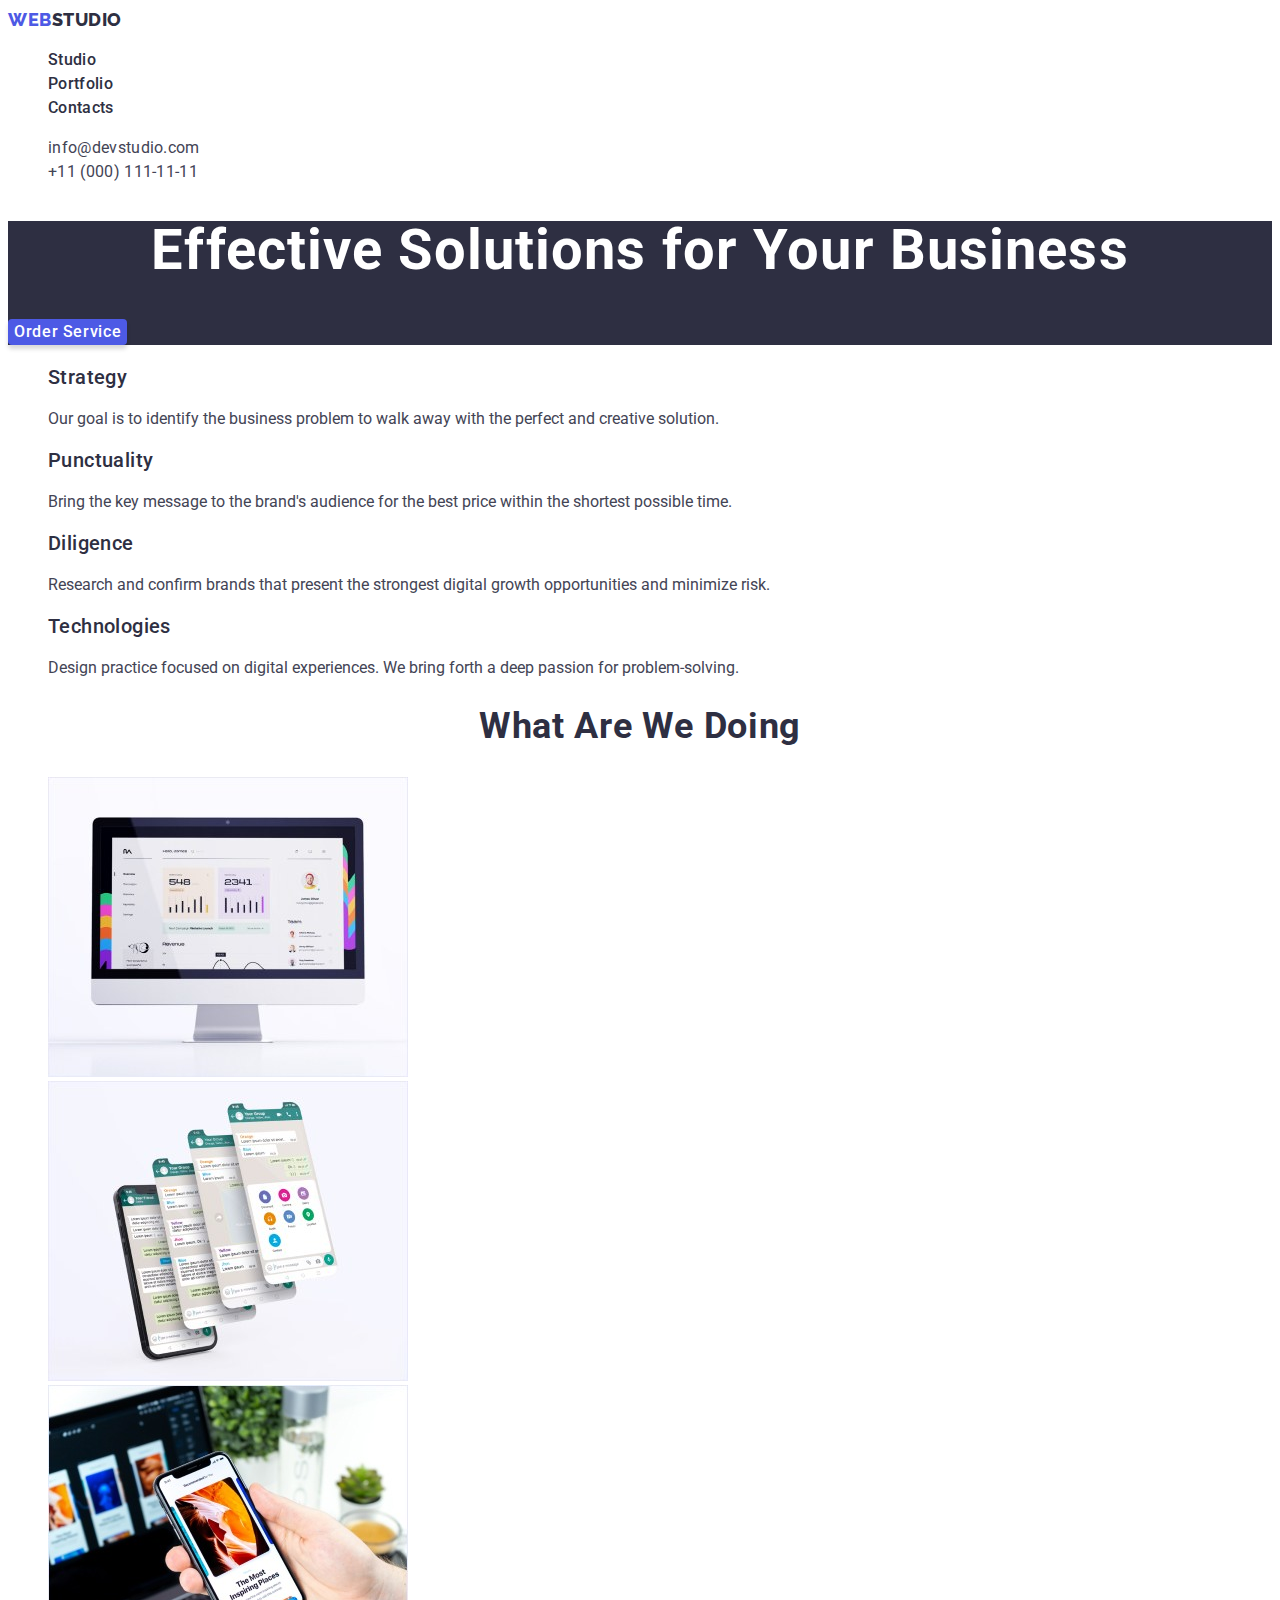
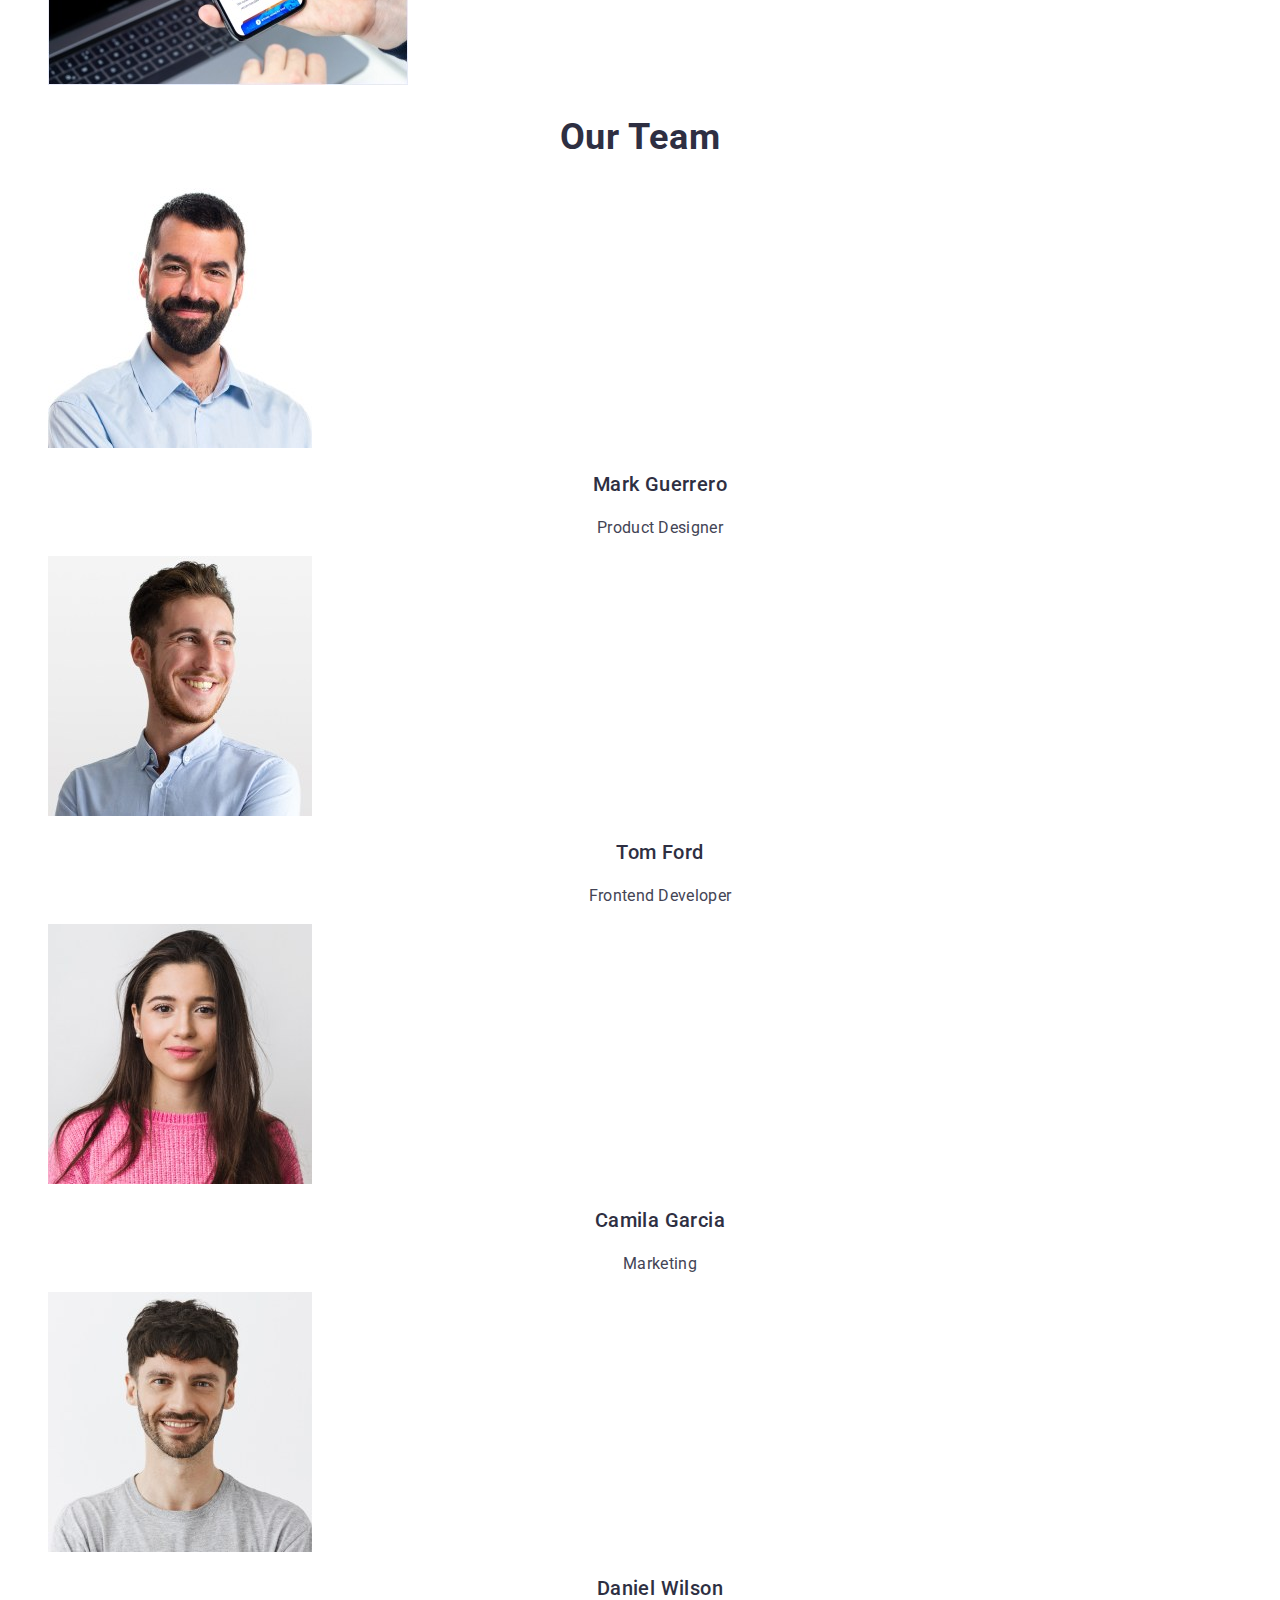
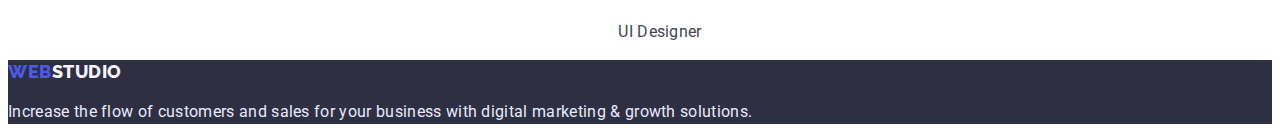
<file: index.html>
<!DOCTYPE html>
<html lang="en">
  <head>
    <meta charset="UTF-8" />
    <meta http-equiv="X-UA-Compatible" content="IE=edge" />
    <meta name="viewport" content="width=device-width, initial-scale=1.0" />
    <title>WebStudio</title>
    <link rel="preconnect" href="https://fonts.googleapis.com" />
    <link rel="preconnect" href="https://fonts.gstatic.com" crossorigin />
    <link
      href="https://fonts.googleapis.com/css2?family=Raleway:wght@800&family=Roboto:wght@400;500;700;900&display=swap"
      rel="stylesheet"
    />
    <link rel="stylesheet" href="./css/styles.css" />
  </head>
  <body>
    <header>
      <nav>
        <a class="logo" href="./index.html"
          >Web<span class="logo-header">Studio</span></a
        >
        <ul>
          <li><a class="navigation" href="./index.html">Studio</a></li>
          <li><a class="navigation" href="./portfolio.html">Portfolio</a></li>
          <li><a class="navigation" href="">Contacts</a></li>
        </ul>
      </nav>
      <address>
        <ul>
          <li>
            <a class="navigation-mail" href="mailto:info@devstudio.com"
              >info@devstudio.com</a
            >
          </li>
          <li>
            <a class="navigation-tel" href="tel:+110001111111"
              >+11 (000) 111-11-11</a
            >
          </li>
        </ul>
      </address>
    </header>
    <main>
      <section class="dark-background">
        <h1 class="main-title">Effective Solutions for Your Business</h1>
        <button class="order-service-button" type="button">
          Order Service
        </button>
      </section>
      <section>
        <h2 hidden>features</h2>
        <ul>
          <li>
            <h3 class="headlines">Strategy</h3>
            <p>
              Our goal is to identify the business problem to walk away with the
              perfect and creative solution.
            </p>
          </li>
          <li>
            <h3 class="headlines">Punctuality</h3>
            <p>
              Bring the key message to the brand's audience for the best price
              within the shortest possible time.
            </p>
          </li>
          <li>
            <h3 class="headlines">Diligence</h3>
            <p>
              Research and confirm brands that present the strongest digital
              growth opportunities and minimize risk.
            </p>
          </li>
          <li>
            <h3 class="headlines">Technologies</h3>
            <p>
              Design practice focused on digital experiences. We bring forth a
              deep passion for problem-solving.
            </p>
          </li>
        </ul>
      </section>
      <section>
        <h2 class="section-headings">What are we doing</h2>
        <ul>
          <li>
            <img src="./images/mac.jpg" alt="mac" width="360" height="300" />
          </li>
          <li>
            <img
              src="./images/messenger.jpg"
              alt="messenger"
              width="360"
              height="300"
            />
          </li>
          <li>
            <img
              src="./images/iphone.jpg"
              alt="iphone"
              width="360"
              height="300"
            />
          </li>
        </ul>
      </section>
      <section>
        <h2 class="section-headings">Our Team</h2>
        <ul>
          <li>
            <img
              src="./images/markguerrero.jpg"
              alt="Mark Guerrero"
              width="264"
              height="260"
            />
            <h3 class="name">Mark Guerrero</h3>
            <p class="vacancy">Product Designer</p>
          </li>
          <li>
            <img
              src="./images/tomford.jpg"
              alt="Tom Ford"
              width="264"
              height="260"
            />
            <h3 class="name">Tom Ford</h3>
            <p class="vacancy">Frontend Developer</p>
          </li>
          <li>
            <img
              src="./images/camilagarcia.jpg"
              alt="Camila Garcia"
              width="264"
              height="260"
            />
            <h3 class="name">Camila Garcia</h3>
            <p class="vacancy">Marketing</p>
          </li>
          <li>
            <img
              src="./images/danielwilson.jpg"
              alt="Daniel Wilson"
              width="264"
              height="260"
            />
            <h3 class="name">Daniel Wilson</h3>
            <p class="vacancy">UI Designer</p>
          </li>
        </ul>
      </section>
    </main>
    <footer class="dark-background">
      <a class="logo" href="./index.html"
        >Web<span class="logo-footer">Studio</span></a
      >
      <p class="footer-text">
        Increase the flow of customers and sales for your business with digital
        marketing & growth solutions.
      </p>
    </footer>
  </body>
</html>
</file>
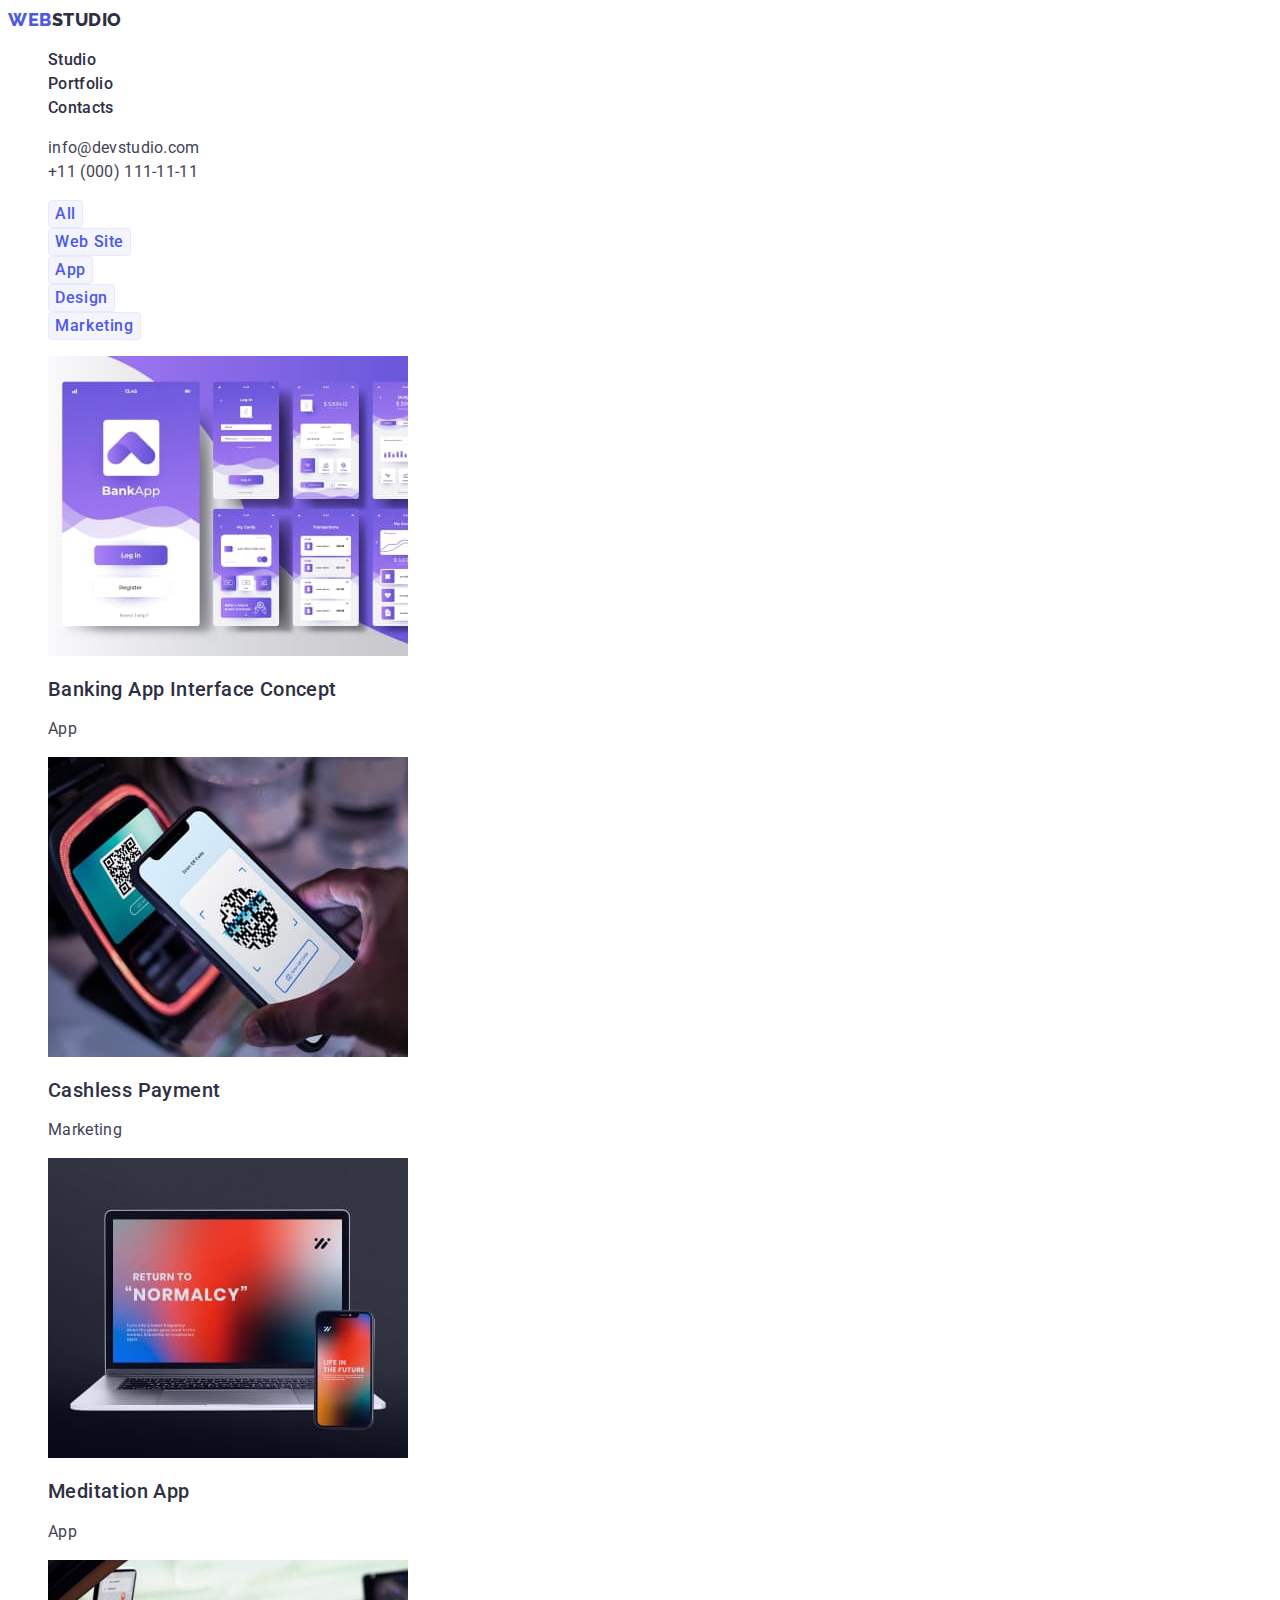
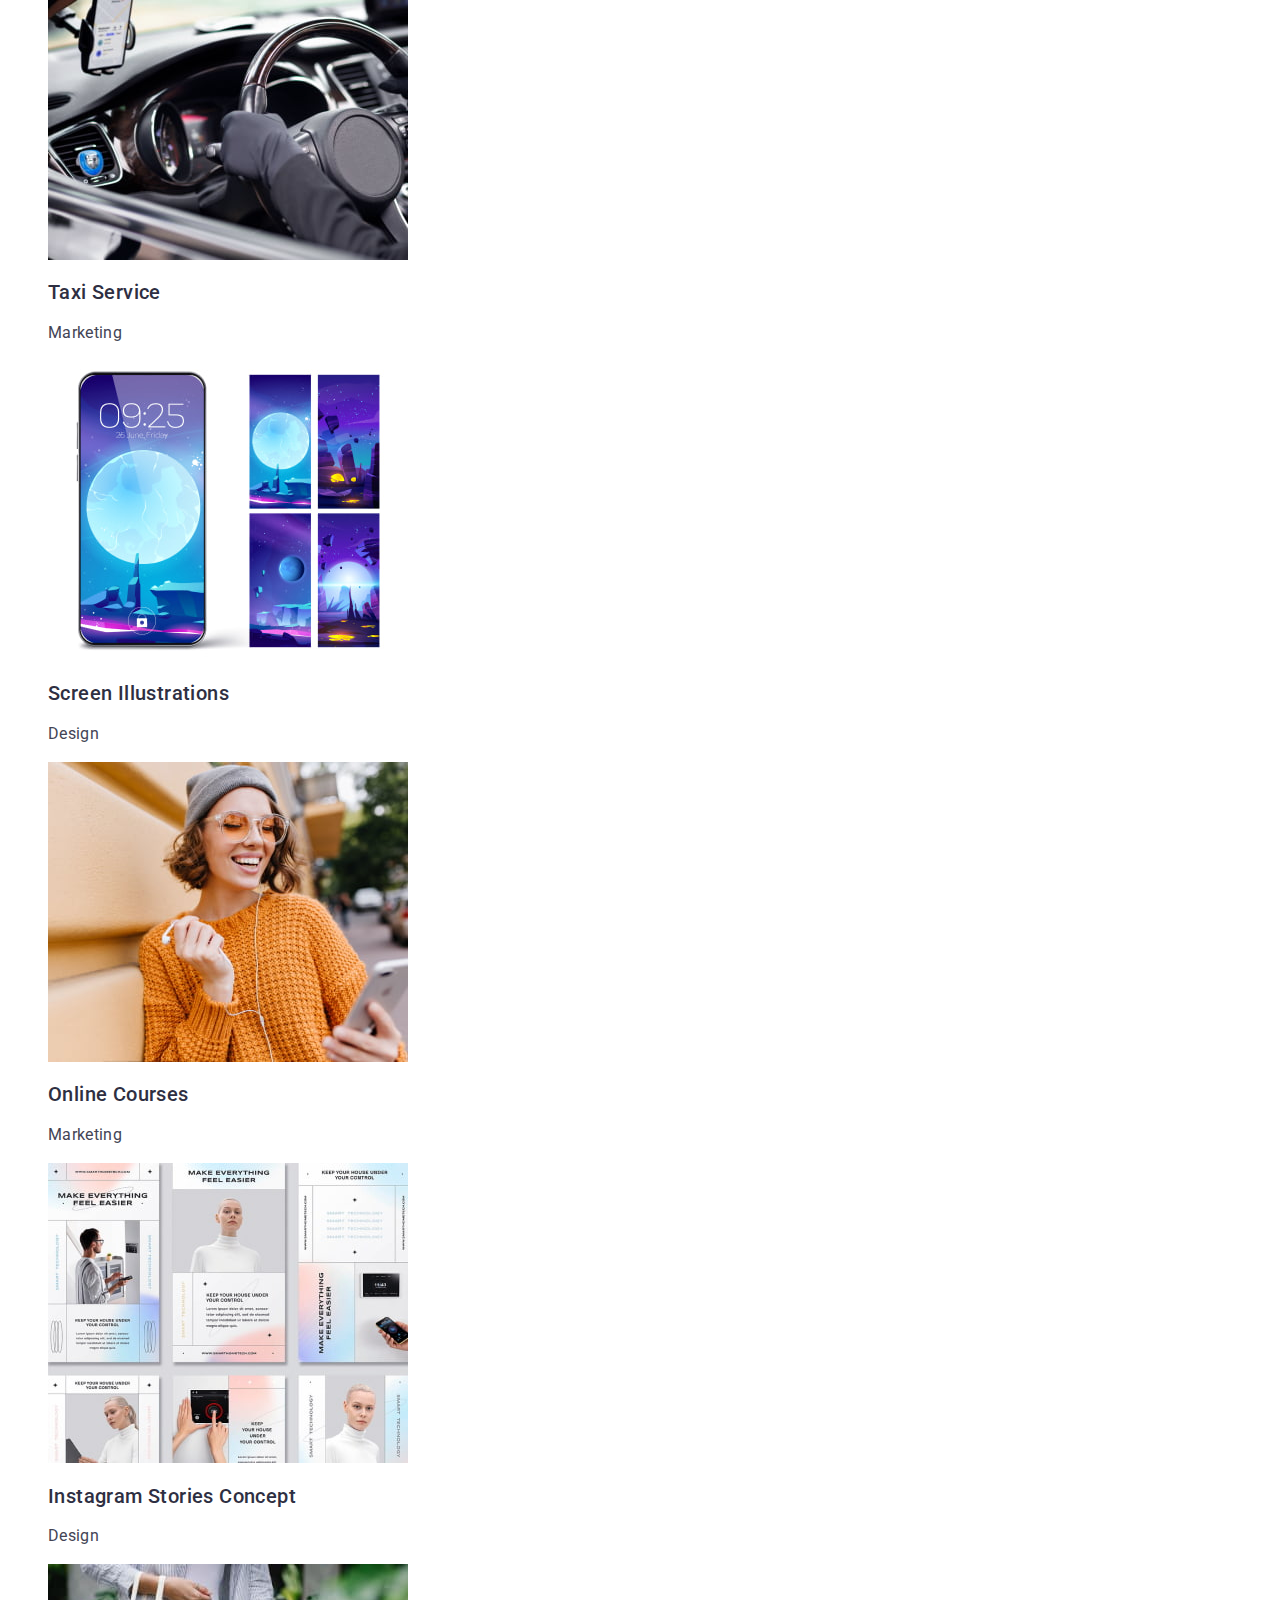
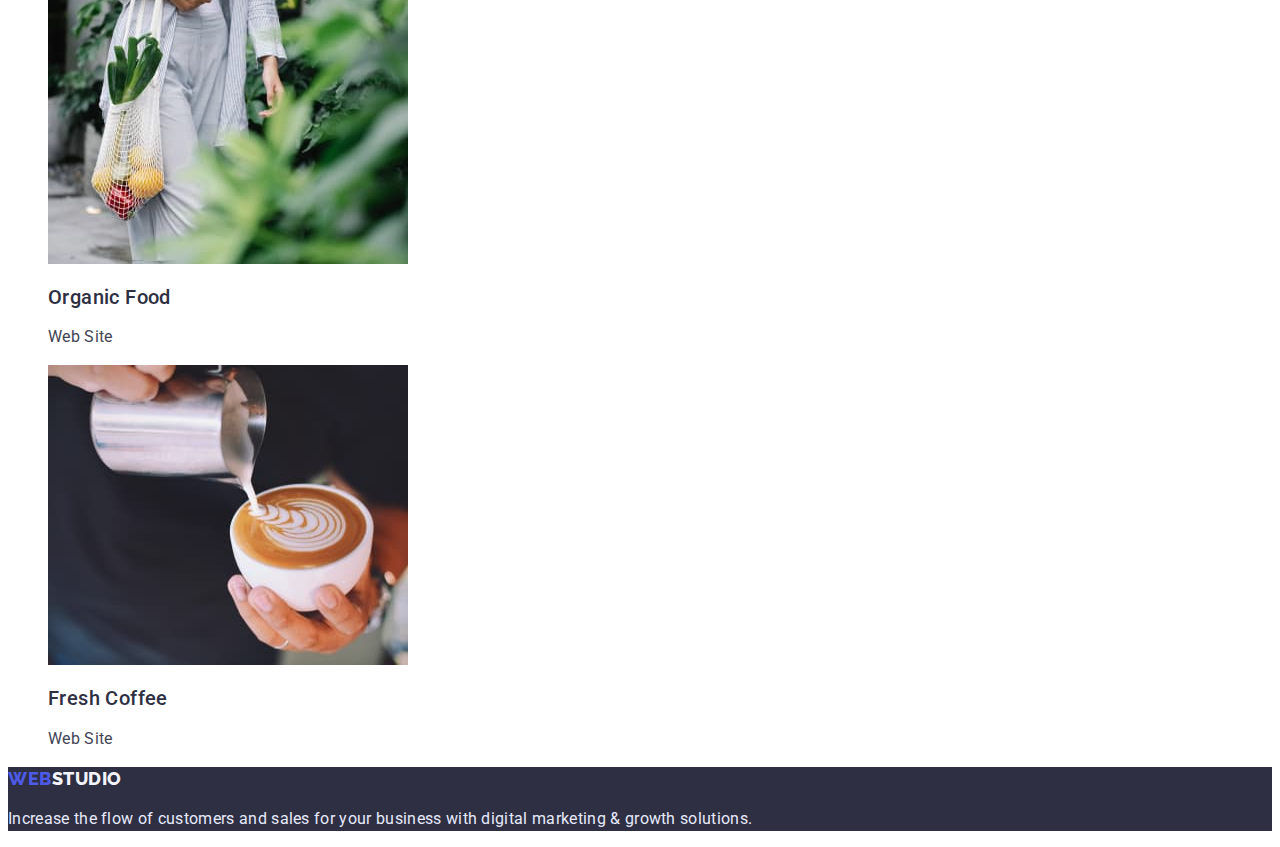
<file: portfolio.html>
<!DOCTYPE html>
<html lang="en">
  <head>
    <meta charset="UTF-8" />
    <meta http-equiv="X-UA-Compatible" content="IE=edge" />
    <meta name="viewport" content="width=device-width, initial-scale=1.0" />
    <title>Portfolio</title>
    <link rel="preconnect" href="https://fonts.googleapis.com" />
    <link rel="preconnect" href="https://fonts.gstatic.com" crossorigin />
    <link
      href="https://fonts.googleapis.com/css2?family=Raleway:wght@800&family=Roboto:wght@400;500;700;900&display=swap"
      rel="stylesheet"
    />
    <link rel="stylesheet" href="./css/styles.css" />
  </head>
  <body>
    <header>
      <nav>
        <a class="logo" href="./index.html"
          >Web<span class="logo-header">Studio</span></a
        >
        <ul>
          <li><a class="navigation" href="./index.html">Studio</a></li>
          <li><a class="navigation" href="./portfolio.html">Portfolio</a></li>
          <li><a class="navigation" href="">Contacts</a></li>
        </ul>
      </nav>
      <address>
        <ul>
          <li>
            <a class="navigation-mail" href="mailto:info@devstudio.com"
              >info@devstudio.com</a
            >
          </li>
          <li>
            <a class="navigation-tel" href="tel:+110001111111"
              >+11 (000) 111-11-11</a
            >
          </li>
        </ul>
      </address>
    </header>
    <main>
      <section>
        <h1 hidden>Portfolio</h1>
        <ul>
          <li><button class="button" type="button">All</button></li>
          <li><button class="button" type="button">Web Site</button></li>
          <li><button class="button" type="button">App</button></li>
          <li><button class="button" type="button">Design</button></li>
          <li><button class="button" type="button">Marketing</button></li>
        </ul>
        <ul>
          <li>
            <a class="link-card" href="">
              <img
                src="./images/bankapp.jpg"
                alt="Banking App"
                width="360"
                height="300"
              />
              <h2 class="card-name">Banking App Interface Concept</h2>
              <p class="card-text">App</p>
            </a>
          </li>
          <li>
            <a class="link-card" href="">
              <img
                src="./images/cashlesspayment.jpg"
                alt="Cashless Payment"
                width="360"
                height="300"
              />
              <h2 class="card-name">Cashless Payment</h2>
              <p class="card-text">Marketing</p>
            </a>
          </li>
          <li>
            <a class="link-card" href="">
              <img
                src="./images/meditationapp.jpg"
                alt="Meditaion App"
                width="360"
                height="300"
              />
              <h2 class="card-name">Meditation App</h2>
              <p class="card-text">App</p>
            </a>
          </li>
          <li>
            <a class="link-card" href="">
              <img
                src="./images/taxi.jpg"
                alt="Taxi"
                width="360"
                height="300"
              />
              <h2 class="card-name">Taxi Service</h2>
              <p class="card-text">Marketing</p>
            </a>
          </li>
          <li>
            <a class="link-card" href="">
              <img
                src="./images/screen.jpg"
                alt="Screen"
                width="360"
                height="300"
              />
              <h2 class="card-name">Screen Illustrations</h2>
              <p class="card-text">Design</p>
            </a>
          </li>
          <li>
            <a class="link-card" href="">
              <img
                src="./images/woman.jpg"
                alt="Woman"
                width="360"
                height="300"
              />
              <h2 class="card-name">Online Courses</h2>
              <p class="card-text">Marketing</p>
            </a>
          </li>
          <li>
            <a class="link-card" href="">
              <img
                src="./images/stories.jpg"
                alt="Stories"
                width="360"
                height="300"
              />
              <h2 class="card-name">Instagram Stories Concept</h2>
              <p class="card-text">Design</p>
            </a>
          </li>
          <li>
            <a class="link-card" href="">
              <img
                src="./images/food.jpg"
                alt="Food"
                width="360"
                height="300"
              />
              <h2 class="card-name">Organic Food</h2>
              <p class="card-text">Web Site</p>
            </a>
          </li>
          <li>
            <a class="link-card" href="">
              <img
                src="./images/coffee.jpg"
                alt="Coffee"
                width="360"
                height="300"
              />
              <h2 class="card-name">Fresh Coffee</h2>
              <p class="card-text">Web Site</p>
            </a>
          </li>
        </ul>
      </section>
    </main>
    <footer class="dark-background">
      <a class="logo" href="./index.html"
        >Web<span class="logo-footer">Studio</span></a
      >
      <p class="footer-text">
        Increase the flow of customers and sales for your business with digital
        marketing & growth solutions.
      </p>
    </footer>
  </body>
</html>
</file>
<file: css/styles.css>
/* Studio Page */
:root {
    --color-primary: #434455;
    --color-secondary: #2E2F42;
    --color-light: #ffffff;
    --color-button-logo: #4D5AE5;
    --color-button-action: #404BBF;
    --color-button-logo-light: #F4F4FD;
    --color-footer-text-and-button-border: #E7E9FC;
}

body {
    background-color: var(--color-light);
    color: var(--color-primary);
    font-family: 'Roboto', sans-serif;
    font-size: 16px;
}
.dark-background {
    background-color: var(--color-secondary);
}
.logo {
    color: var(--color-button-logo);
    text-decoration: none;
    text-transform: uppercase;
    letter-spacing: 0.03em;
    font-family: 'Raleway', sans-serif;
    font-weight: 800;
    font-size: 18px;
    line-height: 1.33;
}

.logo-header {
    color: var(--color-secondary);
}
.logo-footer {
    color: var(--color-button-logo-light);
}
ul {
    list-style-type: none;
    font-style: normal;
}

.navigation {
    color: var(--color-secondary);
    text-decoration: none;
    font-weight: 500;
    font-size: 16px;
    line-height: 1.5;
    letter-spacing: 0.02em;
}
.navigation:hover,
.navigation:focus {
    color: var(--color-button-action);
}
 
.navigation-mail {
    color: var(--color-primary);
    text-decoration: none;
    line-height: 1.5;
    letter-spacing: 0.02em;
}
.navigation-mail:hover,
.navigation-mail:focus {
    color: var(--color-button-action);
}
    
.navigation-tel {
    color: var(--color-primary);
    text-decoration: none;
    line-height: 1.5;
    letter-spacing: 0.02em;
    }
.navigation-tel:hover,
.navigation-tel:focus {
    color: var(--color-button-action);}

.main-title {
    font-weight: 700;
    font-size: 56px;
    line-height: 1.07;
    text-align: center;
    letter-spacing: 0.02em;
    color: var(--color-light);
}
.order-service-button {
    background-color: var(--color-button-logo);
    box-shadow: 0px 4px 4px rgba(0, 0, 0, 0.15);
    border-radius: 4px;
    color: var(--color-light);
    cursor: pointer;
    border: none;
    font-family: 'Roboto', sans-serif;
    font-style: normal;
    font-weight: 500;
    font-size: 16px;
    line-height: 1.5;
    letter-spacing: 0.04em;
}
.order-service-button:hover,
.order-service-button:focus {
    background-color: var(--color-button-action);
}

.visually-hidden {
    position: absolute;
    white-space: nowrap;
    width: 1px;
    height: 1px;
    overflow: hidden;
    border: 0;
    padding: 0;
    clip: rect(0 0 0 0);
    clip-path: inset(50%);
    margin: -1px;
}
.headlines {
    color: var(--color-secondary);
    font-weight: 500;
    font-size: 20px;
    line-height: 1.2;
    letter-spacing: 0.02em;
}
.text-description {
    line-height: 1.5;
    letter-spacing: 0.02em;
}
.our-team {
    background-color: var(--color-button-logo-light);}

.element {
    background-color: var(--color-light);

}
.section-headings {
    color:var(--color-secondary);
    font-weight: 700;
    font-size: 36px;
    line-height: 1.11;
    letter-spacing: 0.02em;
    text-align: center;
    text-transform: capitalize;
}

.name {
    color:var(--color-secondary);
    font-weight: 500;
    font-size: 20px;
    line-height: 1.2;
    letter-spacing: 0.02em;
    text-align: center;
}
.vacancy {
    text-align: center;
    line-height: 1.5;
    letter-spacing: 0.02em;
    }

.footer-text {
    color: var(--color-footer-text-and-button-border);
    line-height: 1.5;
    letter-spacing: 0.02em;
}
/* Portfolio Page */
.button {
    color: var(--color-button-logo);
    font-weight: 500;
    border: 1px solid var(--color-footer-text-and-button-border);
    border-radius: 4px;
    background-color: var(--color-button-logo-light);
    cursor: pointer;
    text-align: center;
    font-family: 'Roboto', sans-serif;
    font-style: normal;
    font-size: 16px;
    line-height: 1.5;
    letter-spacing: 0.04em;
}
.button:hover,
.button:focus {
    color: var(--color-light);
    background-color: var(--color-button-action);
    box-shadow: 0px 3px 1px rgba(0, 0, 0, 0.1), 0px 2px 1px rgba(0, 0, 0, 0.08), 0px 2px 2px rgba(0, 0, 0, 0.12);
    border-radius: 4px;
}
.card-name {
    font-weight: 500;
    font-size: 20px;
    line-height: 1.2;
    letter-spacing: 0.02em;
    color: var(--color-secondary);
    }

.link-card {
    text-decoration: none;
}
.card-text {
    color: var(--color-primary);
    line-height: 1.5;
    letter-spacing: 0.02em;

}
</file>
